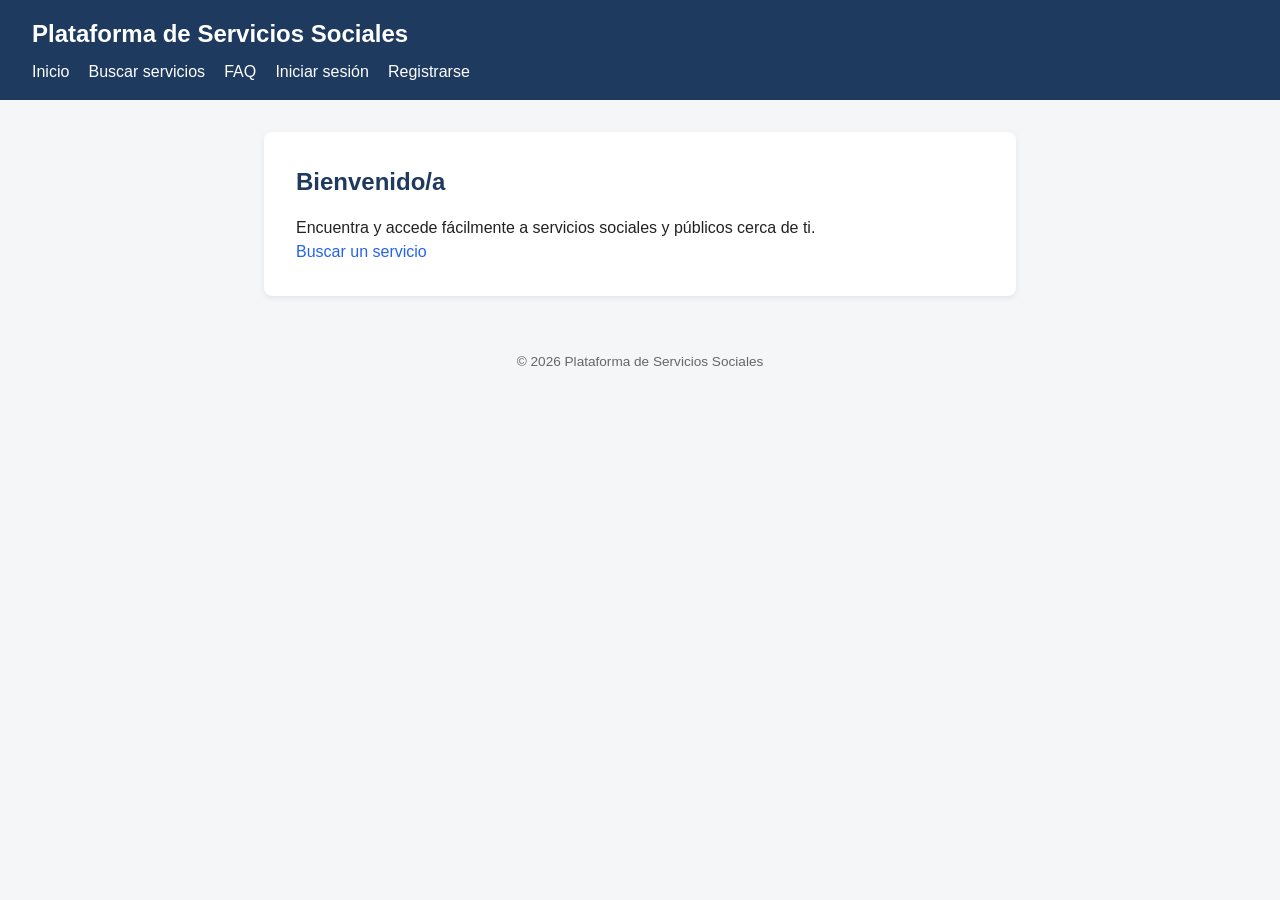
<file: index.html>
<!DOCTYPE html>
<html lang="es">
<head>
  <meta charset="UTF-8">
  <meta name="viewport" content="width=device-width, initial-scale=1.0">
  <title>Inicio | Plataforma de Servicios Sociales</title>
  <link rel="stylesheet" href="css/estilos.css">
</head>
<body>

  <header>
    <h1>Plataforma de Servicios Sociales</h1>
    <nav>
      <ul>
        <li><a href="index.html">Inicio</a></li>
        <li><a href="pages/buscador.html">Buscar servicios</a></li>
        <li><a href="pages/faq.html">FAQ</a></li>
        <li><a href="pages/login.html">Iniciar sesión</a></li>
        <li><a href="pages/registro.html">Registrarse</a></li>
      </ul>
    </nav>
  </header>

  <main>
    <section>
      <h2>Bienvenido/a</h2>
      <p>Encuentra y accede fácilmente a servicios sociales y públicos cerca de ti.</p>
      <a href="pages/buscador.html">Buscar un servicio</a>
    </section>
  </main>

  <footer>
    <p>&copy; 2026 Plataforma de Servicios Sociales</p>
  </footer>

  <script src="js/main.js"></script>
</body>
</html>
</file>
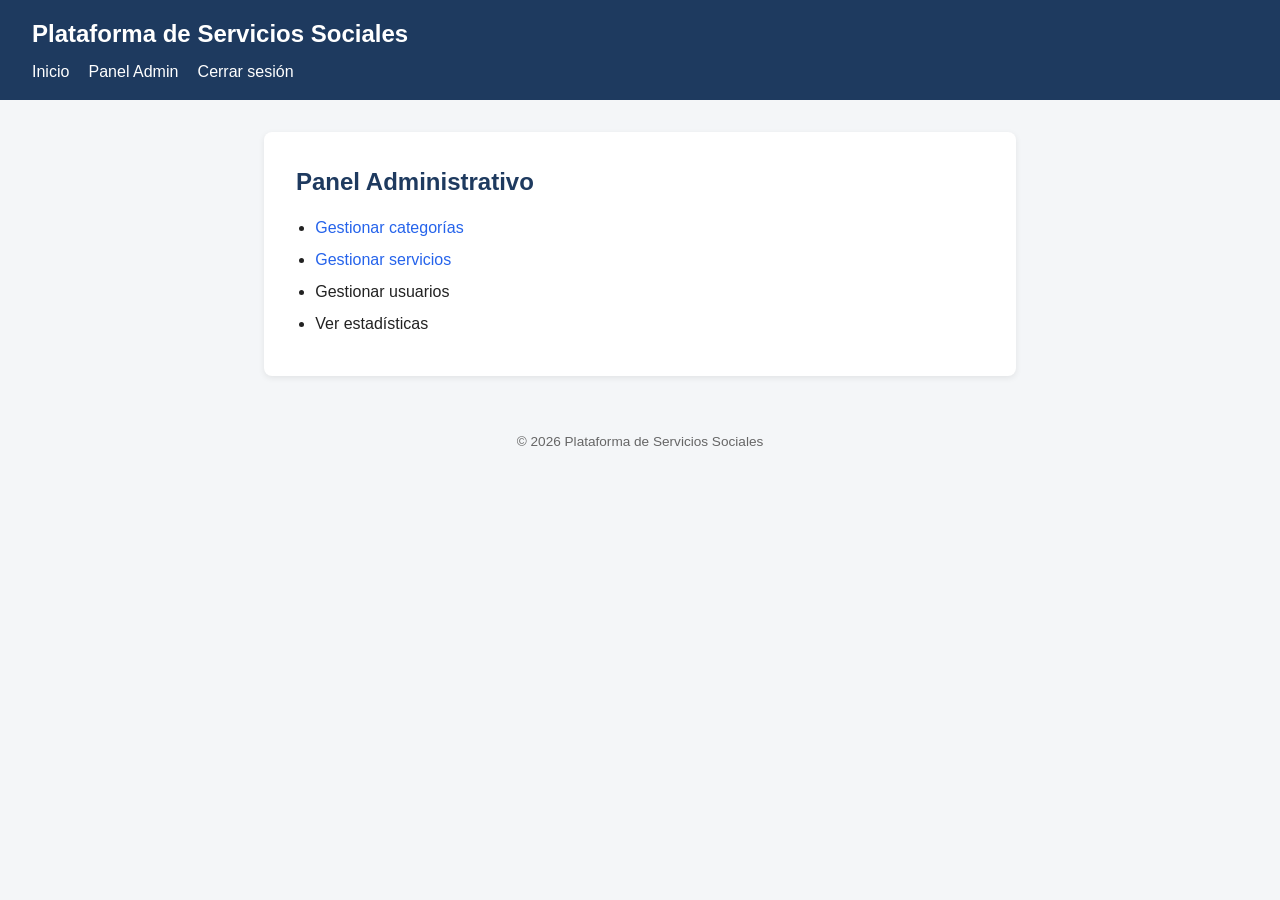
<file: pages/admin.html>
<!DOCTYPE html>
<html lang="es">
<head>
  <meta charset="UTF-8">
  <meta name="viewport" content="width=device-width, initial-scale=1.0">
  <title>Panel Administrativo | Plataforma de Servicios Sociales</title>
  <link rel="stylesheet" href="../css/estilos.css">
</head>
<body>

  <header>
    <h1>Plataforma de Servicios Sociales</h1>
    <nav>
      <ul>
        <li><a href="../index.html">Inicio</a></li>
        <li><a href="admin.html">Panel Admin</a></li>
        <li><a href="login.html">Cerrar sesión</a></li>
      </ul>
    </nav>
  </header>

  <main>
    <section>
      <h2>Panel Administrativo</h2>
      <ul>
        <li><a href="categoria.html">Gestionar categorías</a></li>
        <li><a href="servicio.html">Gestionar servicios</a></li>
        <li>Gestionar usuarios</li>
        <li>Ver estadísticas</li>
      </ul>
    </section>
  </main>

  <footer>
    <p>&copy; 2026 Plataforma de Servicios Sociales</p>
  </footer>

  <script src="../js/main.js"></script>
</body>
</html>
</file>
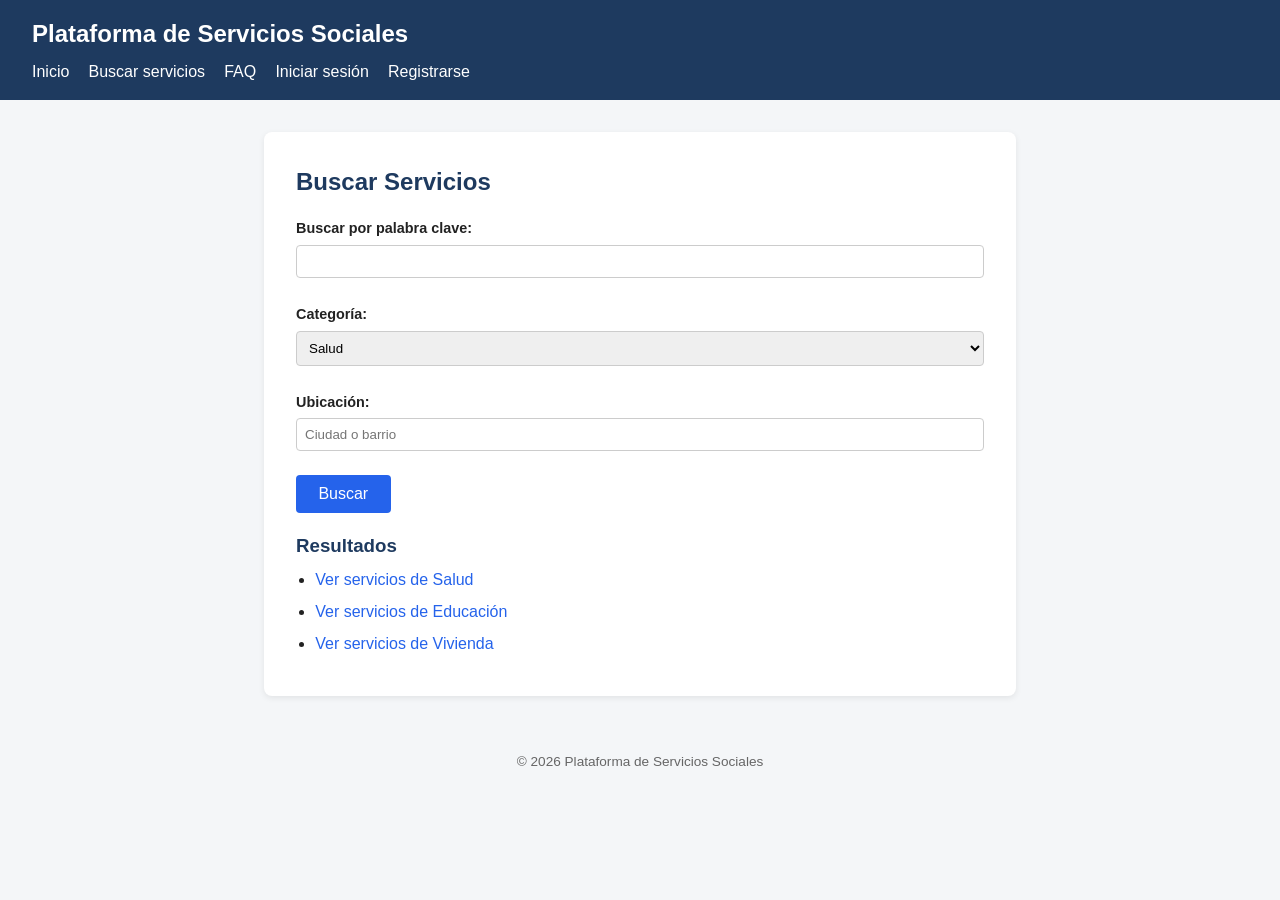
<file: pages/buscador.html>
<!DOCTYPE html>
<html lang="es">
<head>
  <meta charset="UTF-8">
  <meta name="viewport" content="width=device-width, initial-scale=1.0">
  <title>Buscar Servicios | Plataforma de Servicios Sociales</title>
  <link rel="stylesheet" href="../css/estilos.css">
</head>
<body>

  <header>
    <h1>Plataforma de Servicios Sociales</h1>
    <nav>
      <ul>
        <li><a href="../index.html">Inicio</a></li>
        <li><a href="buscador.html">Buscar servicios</a></li>
        <li><a href="faq.html">FAQ</a></li>
        <li><a href="login.html">Iniciar sesión</a></li>
        <li><a href="registro.html">Registrarse</a></li>
      </ul>
    </nav>
  </header>

  <main>
    <section>
      <h2>Buscar Servicios</h2>

      <form>
        <label for="busqueda">Buscar por palabra clave:</label><br>
        <input type="text" id="busqueda" name="busqueda"><br><br>

        <label for="categoria">Categoría:</label><br>
        <select id="categoria" name="categoria">
          <option value="salud">Salud</option>
          <option value="educacion">Educación</option>
          <option value="vivienda">Vivienda</option>
          <option value="empleo">Empleo</option>
        </select><br><br>

        <label for="ubicacion">Ubicación:</label><br>
        <input type="text" id="ubicacion" name="ubicacion" placeholder="Ciudad o barrio"><br><br>

        <button type="submit">Buscar</button>
      </form>

      <h3>Resultados</h3>
      <ul>
        <li><a href="categoria.html">Ver servicios de Salud</a></li>
        <li><a href="categoria.html">Ver servicios de Educación</a></li>
        <li><a href="categoria.html">Ver servicios de Vivienda</a></li>
      </ul>
    </section>
  </main>

  <footer>
    <p>&copy; 2026 Plataforma de Servicios Sociales</p>
  </footer>

  <script src="../js/main.js"></script>
</body>
</html>
</file>
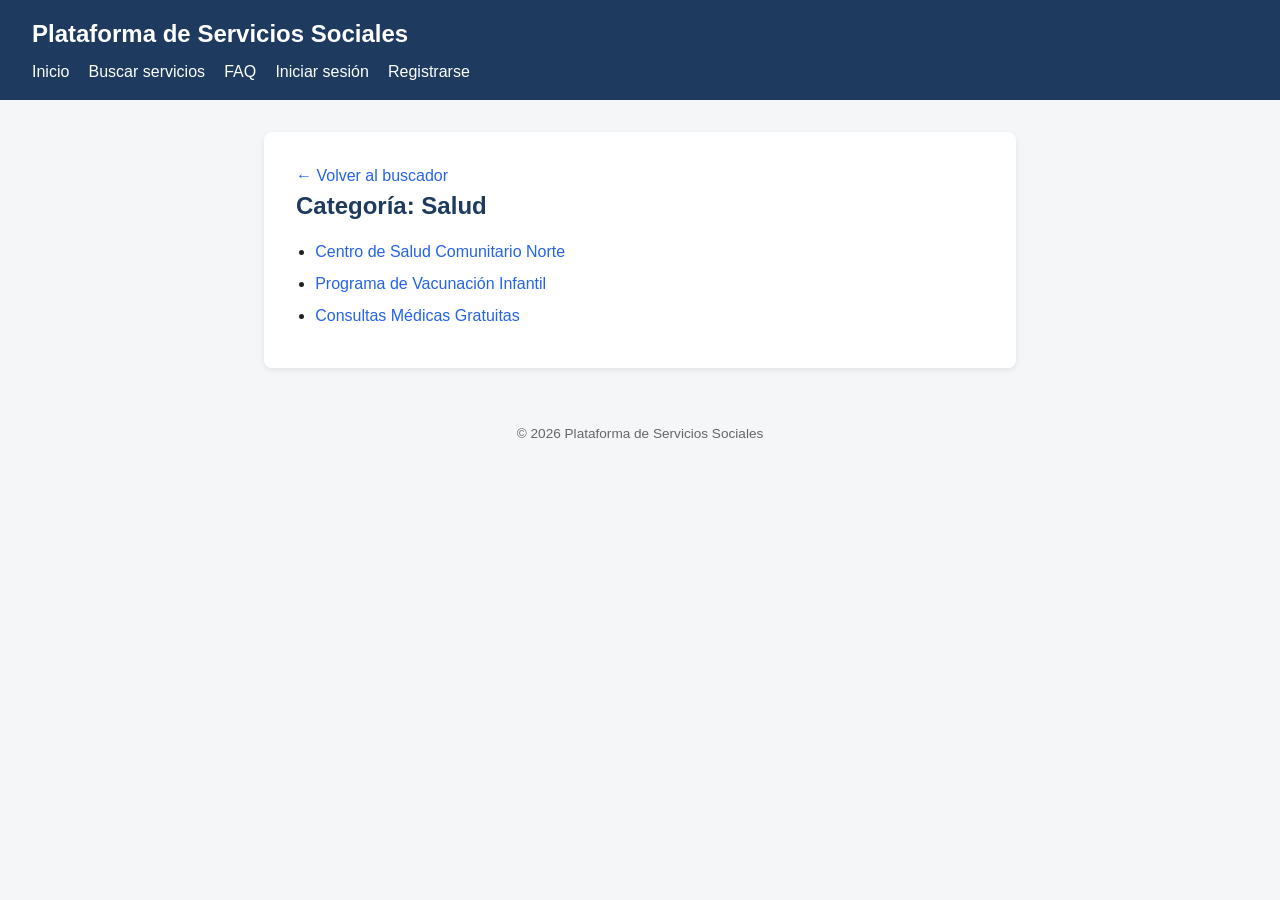
<file: pages/categoria.html>
<!DOCTYPE html>
<html lang="es">
<head>
  <meta charset="UTF-8">
  <meta name="viewport" content="width=device-width, initial-scale=1.0">
  <title>Categoría | Plataforma de Servicios Sociales</title>
  <link rel="stylesheet" href="../css/estilos.css">
</head>
<body>

  <header>
    <h1>Plataforma de Servicios Sociales</h1>
    <nav>
      <ul>
        <li><a href="../index.html">Inicio</a></li>
        <li><a href="buscador.html">Buscar servicios</a></li>
        <li><a href="faq.html">FAQ</a></li>
        <li><a href="login.html">Iniciar sesión</a></li>
        <li><a href="registro.html">Registrarse</a></li>
      </ul>
    </nav>
  </header>

  <main>
    <section>
      <p><a href="buscador.html">&larr; Volver al buscador</a></p>
      <h2>Categoría: Salud</h2>

      <ul>
        <li><a href="servicio.html">Centro de Salud Comunitario Norte</a></li>
        <li><a href="servicio.html">Programa de Vacunación Infantil</a></li>
        <li><a href="servicio.html">Consultas Médicas Gratuitas</a></li>
      </ul>
    </section>
  </main>

  <footer>
    <p>&copy; 2026 Plataforma de Servicios Sociales</p>
  </footer>

  <script src="../js/main.js"></script>
</body>
</html>
</file>
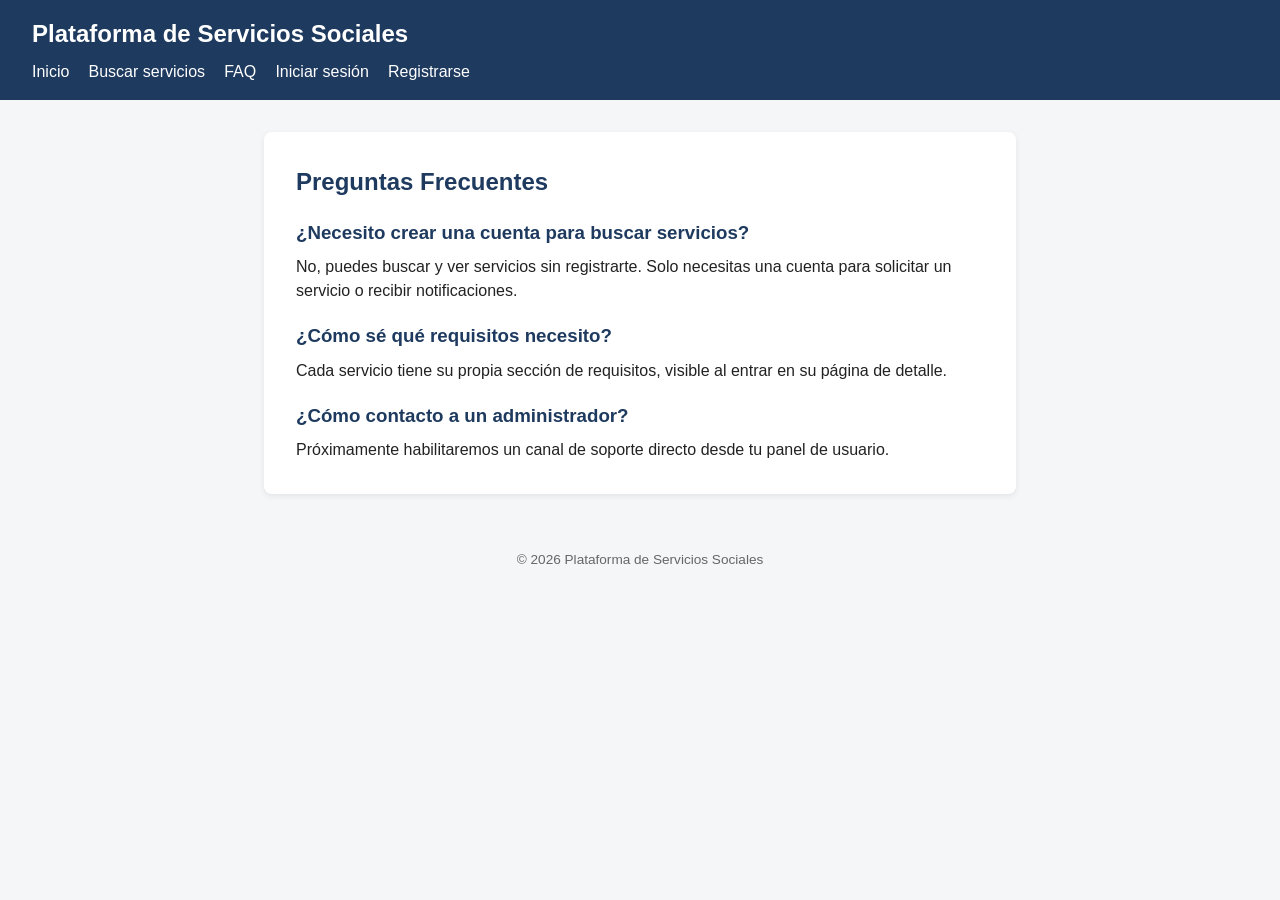
<file: pages/faq.html>
<!DOCTYPE html>
<html lang="es">
<head>
  <meta charset="UTF-8">
  <meta name="viewport" content="width=device-width, initial-scale=1.0">
  <title>FAQ | Plataforma de Servicios Sociales</title>
  <link rel="stylesheet" href="../css/estilos.css">
</head>
<body>

  <header>
    <h1>Plataforma de Servicios Sociales</h1>
    <nav>
      <ul>
        <li><a href="../index.html">Inicio</a></li>
        <li><a href="buscador.html">Buscar servicios</a></li>
        <li><a href="faq.html">FAQ</a></li>
        <li><a href="login.html">Iniciar sesión</a></li>
        <li><a href="registro.html">Registrarse</a></li>
      </ul>
    </nav>
  </header>

  <main>
    <section>
      <h2>Preguntas Frecuentes</h2>

      <h3>¿Necesito crear una cuenta para buscar servicios?</h3>
      <p>No, puedes buscar y ver servicios sin registrarte. Solo necesitas una cuenta para solicitar un servicio o recibir notificaciones.</p>

      <h3>¿Cómo sé qué requisitos necesito?</h3>
      <p>Cada servicio tiene su propia sección de requisitos, visible al entrar en su página de detalle.</p>

      <h3>¿Cómo contacto a un administrador?</h3>
      <p>Próximamente habilitaremos un canal de soporte directo desde tu panel de usuario.</p>
    </section>
  </main>

  <footer>
    <p>&copy; 2026 Plataforma de Servicios Sociales</p>
  </footer>

  <script src="../js/main.js"></script>
</body>
</html>
</file>
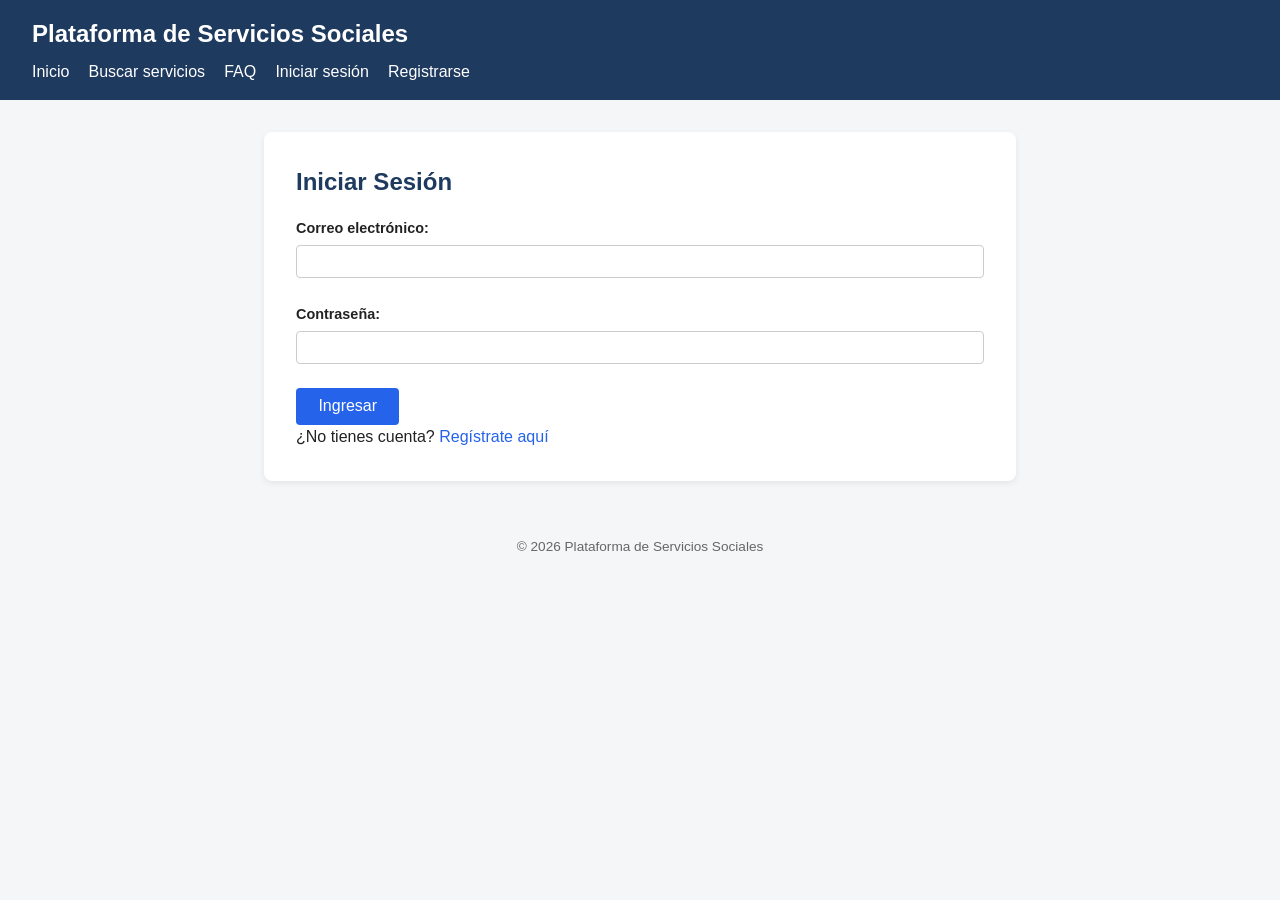
<file: pages/login.html>
<!DOCTYPE html>
<html lang="es">
<head>
  <meta charset="UTF-8">
  <meta name="viewport" content="width=device-width, initial-scale=1.0">
  <title>Iniciar Sesión | Plataforma de Servicios Sociales</title>
  <link rel="stylesheet" href="../css/estilos.css">
</head>
<body>

  <header>
    <h1>Plataforma de Servicios Sociales</h1>
    <nav>
      <ul>
        <li><a href="../index.html">Inicio</a></li>
        <li><a href="buscador.html">Buscar servicios</a></li>
        <li><a href="faq.html">FAQ</a></li>
        <li><a href="login.html">Iniciar sesión</a></li>
        <li><a href="registro.html">Registrarse</a></li>
      </ul>
    </nav>
  </header>

  <main>
    <section>
      <h2>Iniciar Sesión</h2>
      <form>
        <label for="email">Correo electrónico:</label><br>
        <input type="email" id="email" name="email" required><br><br>

        <label for="password">Contraseña:</label><br>
        <input type="password" id="password" name="password" required><br><br>

        <button type="submit">Ingresar</button>
      </form>
      <p>¿No tienes cuenta? <a href="registro.html">Regístrate aquí</a></p>
    </section>
  </main>

  <footer>
    <p>&copy; 2026 Plataforma de Servicios Sociales</p>
  </footer>

  <script src="../js/main.js"></script>
</body>
</html>
</file>
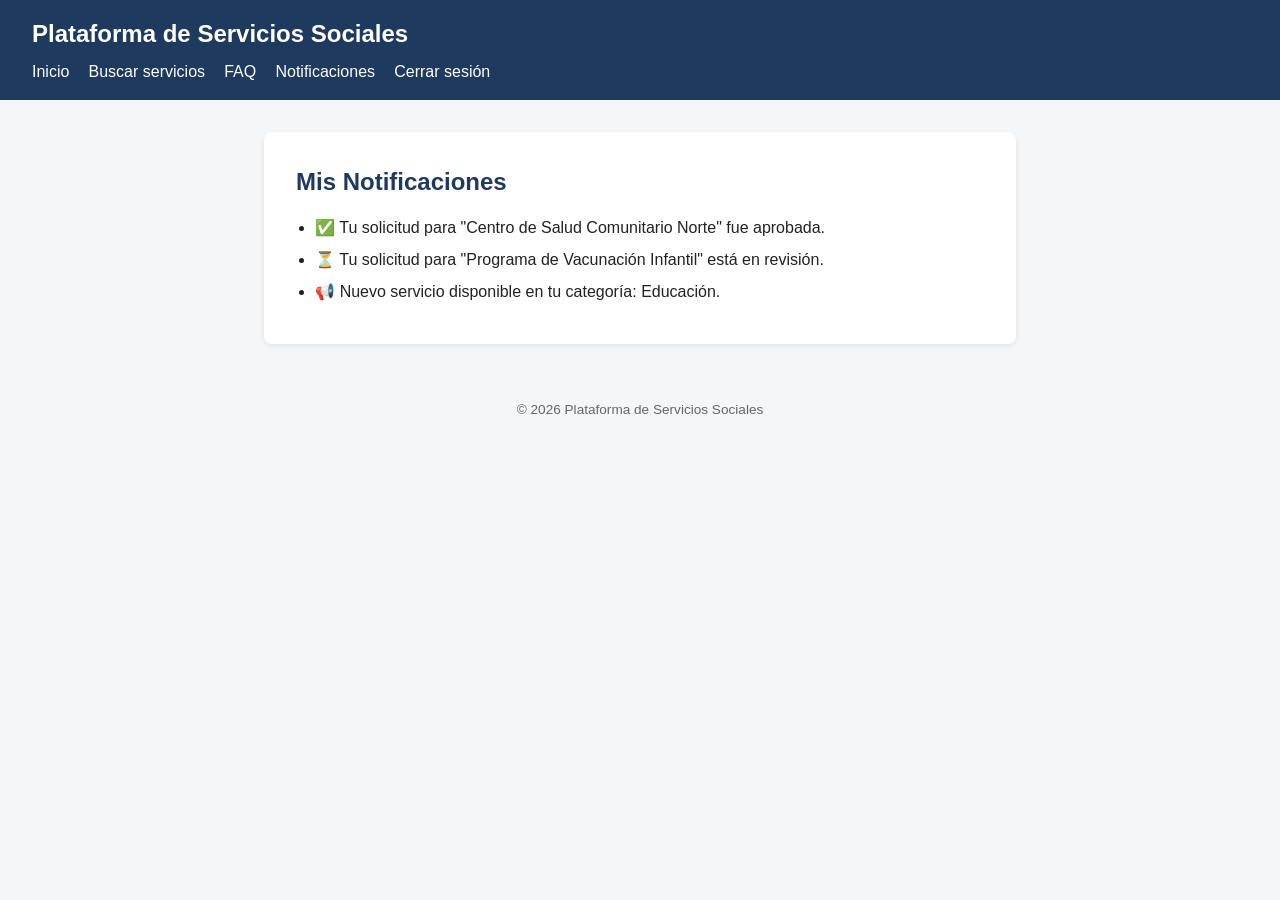
<file: pages/notificaciones.html>
<!DOCTYPE html>
<html lang="es">
<head>
  <meta charset="UTF-8">
  <meta name="viewport" content="width=device-width, initial-scale=1.0">
  <title>Notificaciones | Plataforma de Servicios Sociales</title>
  <link rel="stylesheet" href="../css/estilos.css">
</head>
<body>

  <header>
    <h1>Plataforma de Servicios Sociales</h1>
    <nav>
      <ul>
        <li><a href="../index.html">Inicio</a></li>
        <li><a href="buscador.html">Buscar servicios</a></li>
        <li><a href="faq.html">FAQ</a></li>
        <li><a href="notificaciones.html">Notificaciones</a></li>
        <li><a href="login.html">Cerrar sesión</a></li>
      </ul>
    </nav>
  </header>

  <main>
    <section>
      <h2>Mis Notificaciones</h2>
      <ul>
        <li>✅ Tu solicitud para "Centro de Salud Comunitario Norte" fue aprobada.</li>
        <li>⏳ Tu solicitud para "Programa de Vacunación Infantil" está en revisión.</li>
        <li>📢 Nuevo servicio disponible en tu categoría: Educación.</li>
      </ul>
    </section>
  </main>

  <footer>
    <p>&copy; 2026 Plataforma de Servicios Sociales</p>
  </footer>

  <script src="../js/main.js"></script>
</body>
</html>
</file>
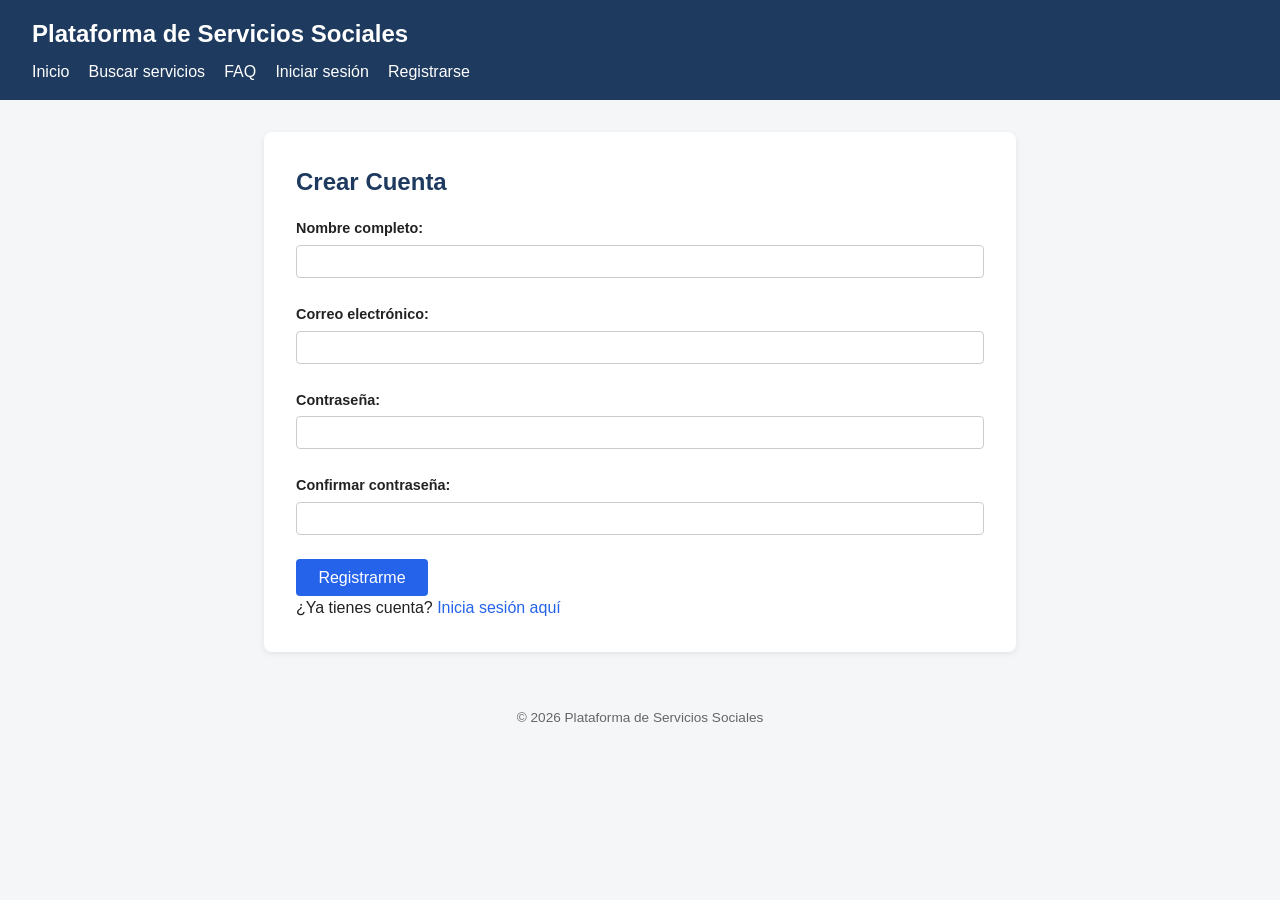
<file: pages/registro.html>
<!DOCTYPE html>
<html lang="es">
<head>
  <meta charset="UTF-8">
  <meta name="viewport" content="width=device-width, initial-scale=1.0">
  <title>Registro | Plataforma de Servicios Sociales</title>
  <link rel="stylesheet" href="../css/estilos.css">
</head>
<body>

  <header>
    <h1>Plataforma de Servicios Sociales</h1>
    <nav>
      <ul>
        <li><a href="../index.html">Inicio</a></li>
        <li><a href="buscador.html">Buscar servicios</a></li>
        <li><a href="faq.html">FAQ</a></li>
        <li><a href="login.html">Iniciar sesión</a></li>
        <li><a href="registro.html">Registrarse</a></li>
      </ul>
    </nav>
  </header>

  <main>
    <section>
      <h2>Crear Cuenta</h2>
      <form>
        <label for="nombre">Nombre completo:</label><br>
        <input type="text" id="nombre" name="nombre" required><br><br>

        <label for="email">Correo electrónico:</label><br>
        <input type="email" id="email" name="email" required><br><br>

        <label for="password">Contraseña:</label><br>
        <input type="password" id="password" name="password" required><br><br>

        <label for="password2">Confirmar contraseña:</label><br>
        <input type="password" id="password2" name="password2" required><br><br>

        <button type="submit">Registrarme</button>
      </form>
      <p>¿Ya tienes cuenta? <a href="login.html">Inicia sesión aquí</a></p>
    </section>
  </main>

  <footer>
    <p>&copy; 2026 Plataforma de Servicios Sociales</p>
  </footer>

  <script src="../js/main.js"></script>
</body>
</html>
</file>
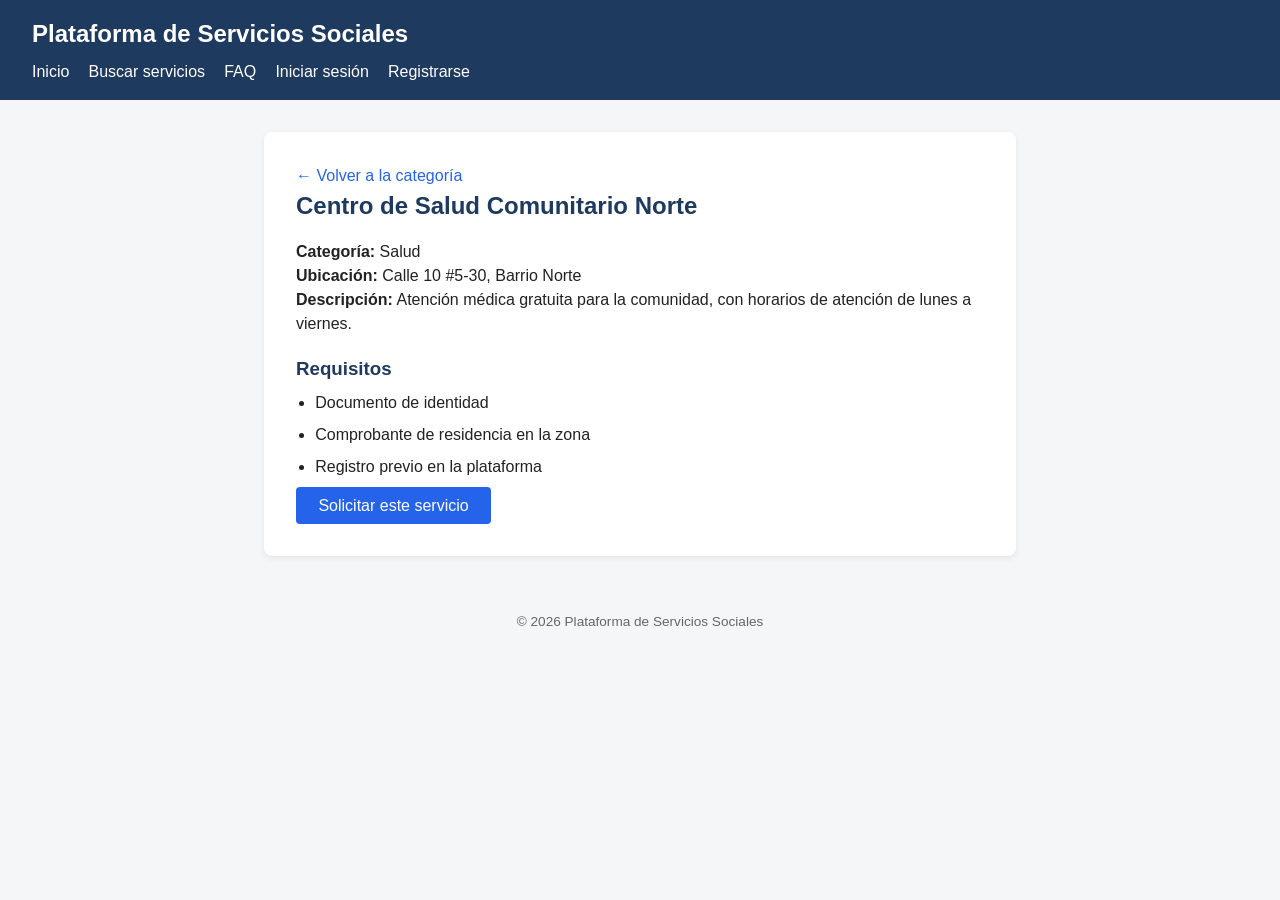
<file: pages/servicio.html>
<!DOCTYPE html>
<html lang="es">
<head>
  <meta charset="UTF-8">
  <meta name="viewport" content="width=device-width, initial-scale=1.0">
  <title>Detalle del Servicio | Plataforma de Servicios Sociales</title>
  <link rel="stylesheet" href="../css/estilos.css">
</head>
<body>

  <header>
    <h1>Plataforma de Servicios Sociales</h1>
    <nav>
      <ul>
        <li><a href="../index.html">Inicio</a></li>
        <li><a href="buscador.html">Buscar servicios</a></li>
        <li><a href="faq.html">FAQ</a></li>
        <li><a href="login.html">Iniciar sesión</a></li>
        <li><a href="registro.html">Registrarse</a></li>
      </ul>
    </nav>
  </header>

  <main>
    <section>
      <p><a href="categoria.html">&larr; Volver a la categoría</a></p>
      <h2>Centro de Salud Comunitario Norte</h2>
      <p><strong>Categoría:</strong> Salud</p>
      <p><strong>Ubicación:</strong> Calle 10 #5-30, Barrio Norte</p>
      <p><strong>Descripción:</strong> Atención médica gratuita para la comunidad, con horarios de atención de lunes a viernes.</p>

      <h3>Requisitos</h3>
      <ul>
        <li>Documento de identidad</li>
        <li>Comprobante de residencia en la zona</li>
        <li>Registro previo en la plataforma</li>
      </ul>

      <button>Solicitar este servicio</button>
    </section>
  </main>

  <footer>
    <p>&copy; 2026 Plataforma de Servicios Sociales</p>
  </footer>

  <script src="../js/main.js"></script>
</body>
</html>
</file>
<file: css/estilos.css>
/* ===== Reset básico ===== */
* {
  margin: 0;
  padding: 0;
  box-sizing: border-box;
}

body {
  font-family: 'Segoe UI', Arial, sans-serif;
  background-color: #f4f6f8;
  color: #222;
  line-height: 1.5;
}

a {
  text-decoration: none;
  color: #2563eb;
}

a:hover {
  text-decoration: underline;
}

/* ===== Header y navegación ===== */
header {
  background-color: #1e3a5f;
  color: white;
  padding: 1rem 2rem;
}

header h1 {
  font-size: 1.5rem;
  margin-bottom: 0.5rem;
}

nav ul {
  list-style: none;
  display: flex;
  flex-wrap: wrap;
  gap: 1.2rem;
}

nav a {
  color: white;
  font-weight: 500;
}

nav a:hover {
  color: #93c5fd;
  text-decoration: none;
}

/* ===== Main / contenido ===== */
main {
  max-width: 800px;
  margin: 2rem auto;
  padding: 0 1.5rem;
}

section {
  background: white;
  padding: 2rem;
  border-radius: 8px;
  box-shadow: 0 2px 6px rgba(0,0,0,0.08);
}

h2 {
  color: #1e3a5f;
  margin-bottom: 1rem;
}

h3 {
  color: #1e3a5f;
  margin-top: 1.2rem;
  margin-bottom: 0.5rem;
}

/* ===== Formularios ===== */
form label {
  font-weight: 600;
  font-size: 0.9rem;
}

form input,
form select {
  width: 100%;
  padding: 0.5rem;
  margin-top: 0.3rem;
  border: 1px solid #ccc;
  border-radius: 4px;
}

button {
  background-color: #2563eb;
  color: white;
  border: none;
  padding: 0.6rem 1.4rem;
  border-radius: 4px;
  cursor: pointer;
  font-size: 1rem;
}

button:hover {
  background-color: #1d4ed8;
}

/* ===== Listas de resultados ===== */
main ul {
  margin-left: 1.2rem;
}

main li {
  margin-bottom: 0.5rem;
}

/* ===== Footer ===== */
footer {
  text-align: center;
  padding: 1.5rem;
  color: #666;
  font-size: 0.85rem;
}
</file>
